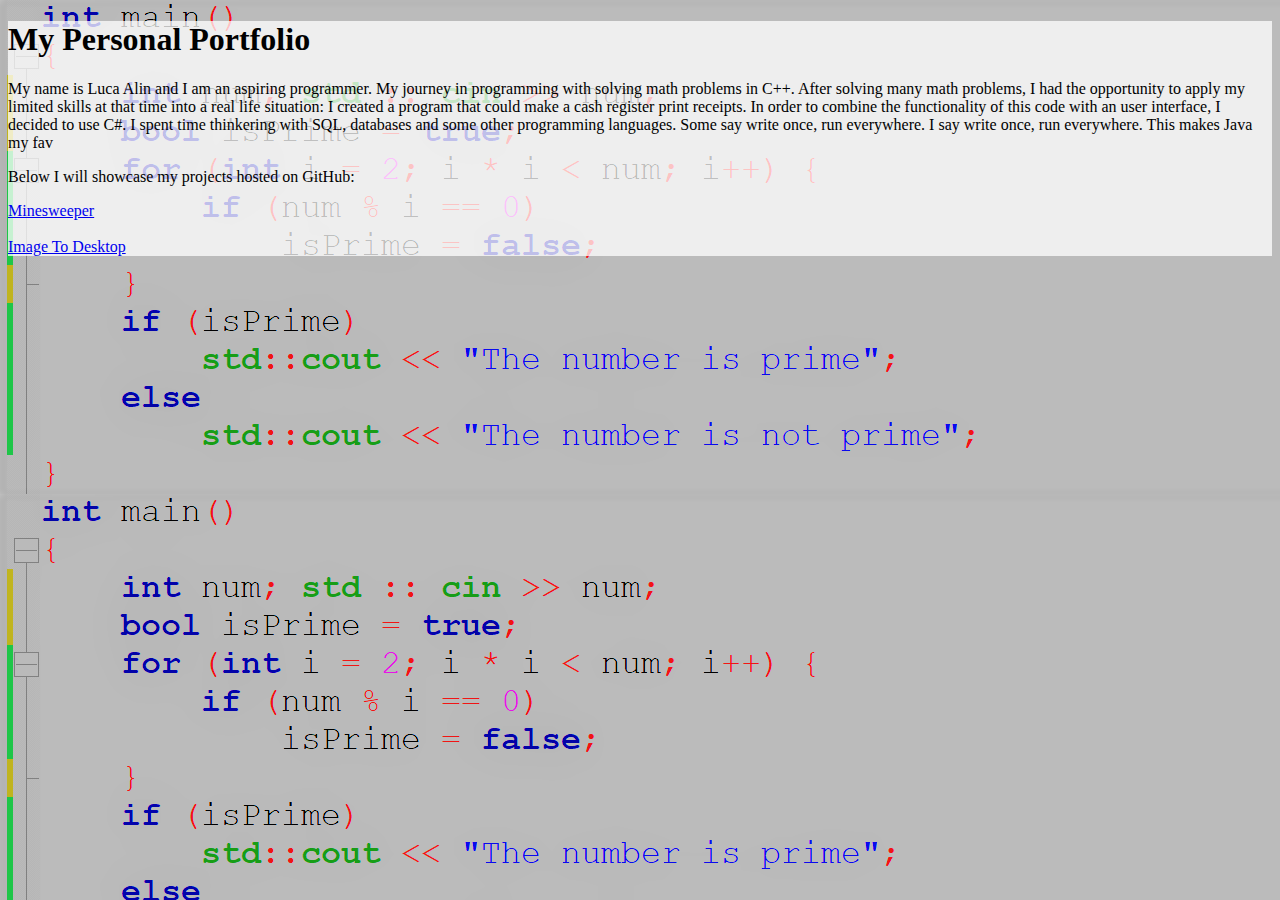
<file: index.html>
<!DOCTYPE html>
    <head>
            <link rel = "stylesheet" href="indexStyle.css"></link>
    </head>
    <body>
    <div>
        <h1>My Personal Portfolio</h1>
        <!-- image with a simple math problem in C++ -->

        <p>
            My name is Luca Alin and I am an aspiring programmer. My journey in
            programming with solving math problems in C++. After solving many math
            problems, I had the opportunity to apply my limited skills at that time
            into a real life situation: I created a program that could make a cash
            register print receipts. In order to combine the functionality of this code 
            with an user interface, I decided to use C#.
            I spent time thinkering with SQL, databases and some other programming languages.
            Some say write once, run everywhere. I say write once, run everywhere. This makes
            Java my fav
        </p>
        <p>
            Below I will showcase my projects hosted on GitHub:
        </p>
        
        <a href = "minesweeper.html" taget = "_blank">Minesweeper</a>

        <br><br>

        <a href = "imageToDesktop.html" taget = "_blank">Image To Desktop</a>

    </div>
    </body>
</html>
</file>
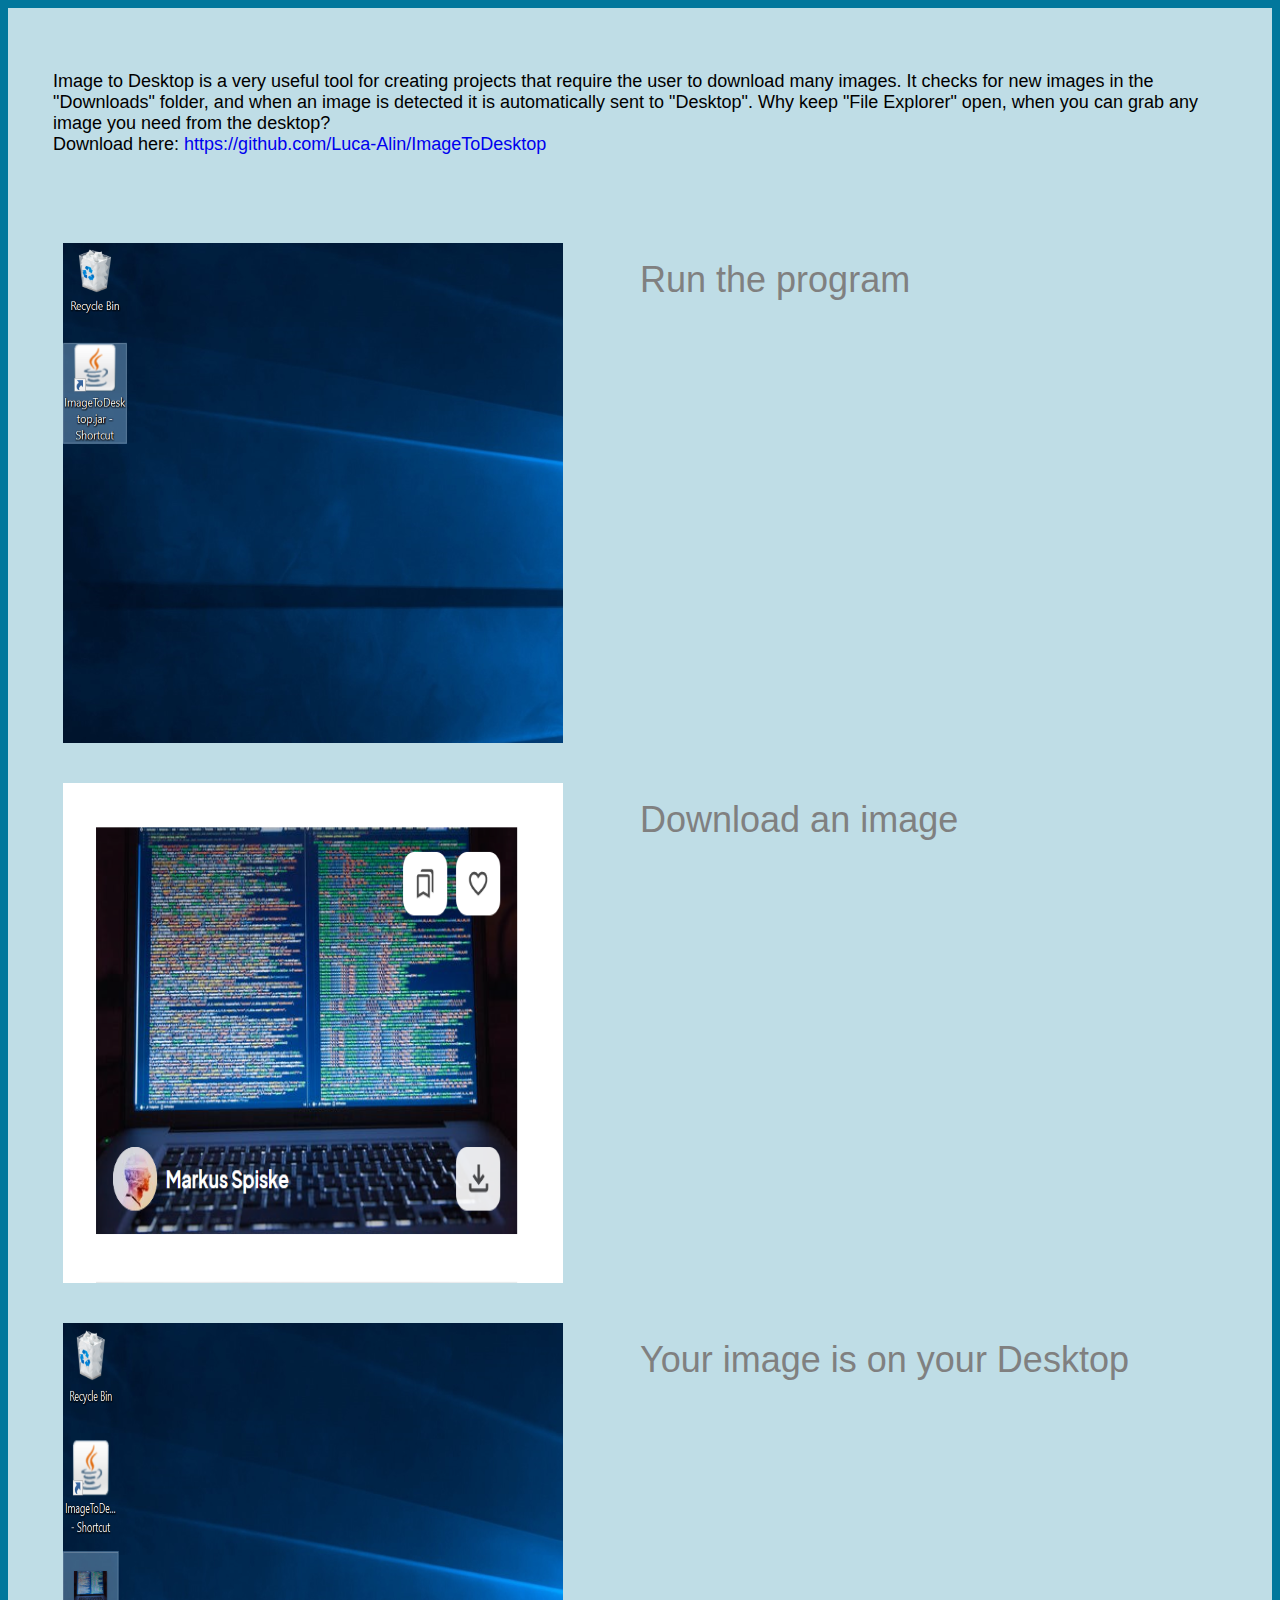
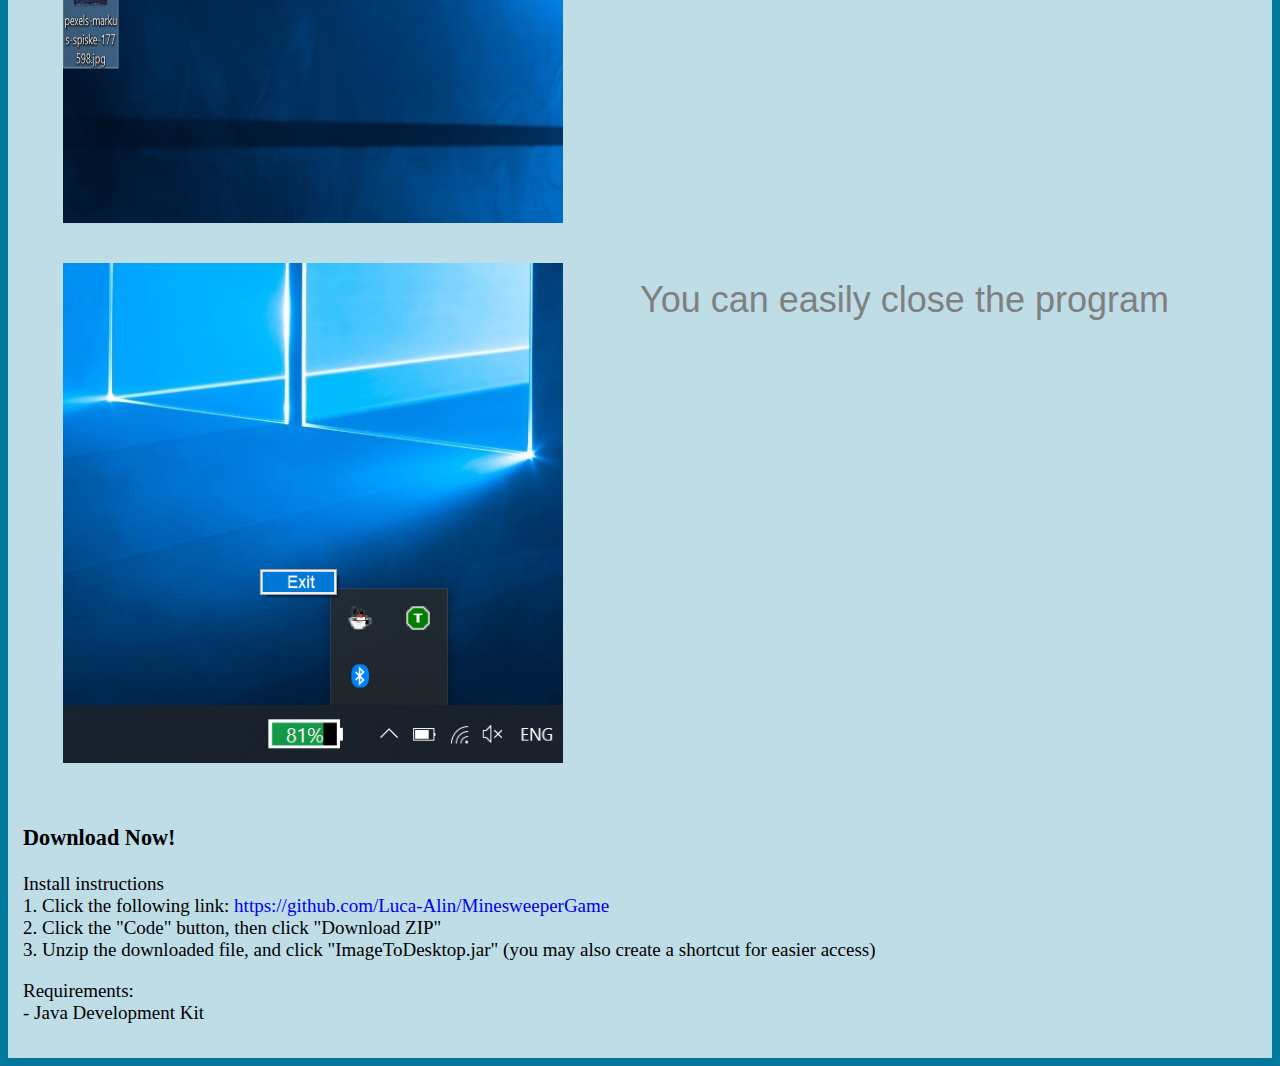
<file: imageToDesktop.html>
<!DOCTYPE html>
        <head>
            <link rel = "stylesheet" href="imageToDesktop.css"></link>
            <title>Image To Desktop</title>
            <link rel="icon" type="image/x-icon" href="imageToDesktopImages/icon.ico">
        </head>
    <body>
        <div id = "contentDiv">
        <p class = "simpleText"> Image to Desktop is a very useful tool for creating projects
                                that require the user to download many images. It checks for new
                                images in the "Downloads" folder, and when an image is detected it
                                is automatically sent to "Desktop". Why keep "File Explorer" open, 
                                when you can grab any image you need from the desktop?<br>
            Download here: <a href = "https://github.com/Luca-Alin/ImageToDesktop" target = "_blank">
                                                        https://github.com/Luca-Alin/ImageToDesktop</a>
        </p>


            <div id = "descriptionDiv">
            <img src = "imageToDesktopResources/Run.png" class = "img">
            <p class>
                Run the program
            </p>
            <img src = "imageToDesktopResources/Download.png" class = "img">
            <p class = "text">
                Download an image
            </p>
            <img src = "imageToDesktopResources/Desktop.png" class = "img">
            <p>
                Your image is on your Desktop
            </p>
            <img src = "imageToDesktopResources/Close.png" class = "img">
            <p>
                You can easily close the program
            </p>
            </div>


        <h3>Download Now!</h3>


        <p> Install instructions <br>
            1. Click the following link: <a href = "https://github.com/Luca-Alin/MinesweeperGame">https://github.com/Luca-Alin/MinesweeperGame</a><br>
            2. Click the "Code" button, then click "Download ZIP"<br>
            3. Unzip the downloaded file, and click "ImageToDesktop.jar" (you may also create a shortcut for
                                                                        easier access)
        </p>
        <p>
            Requirements: <br>
            - Java Development Kit
        </p>
        </div>
    </body>
</html>
</file>
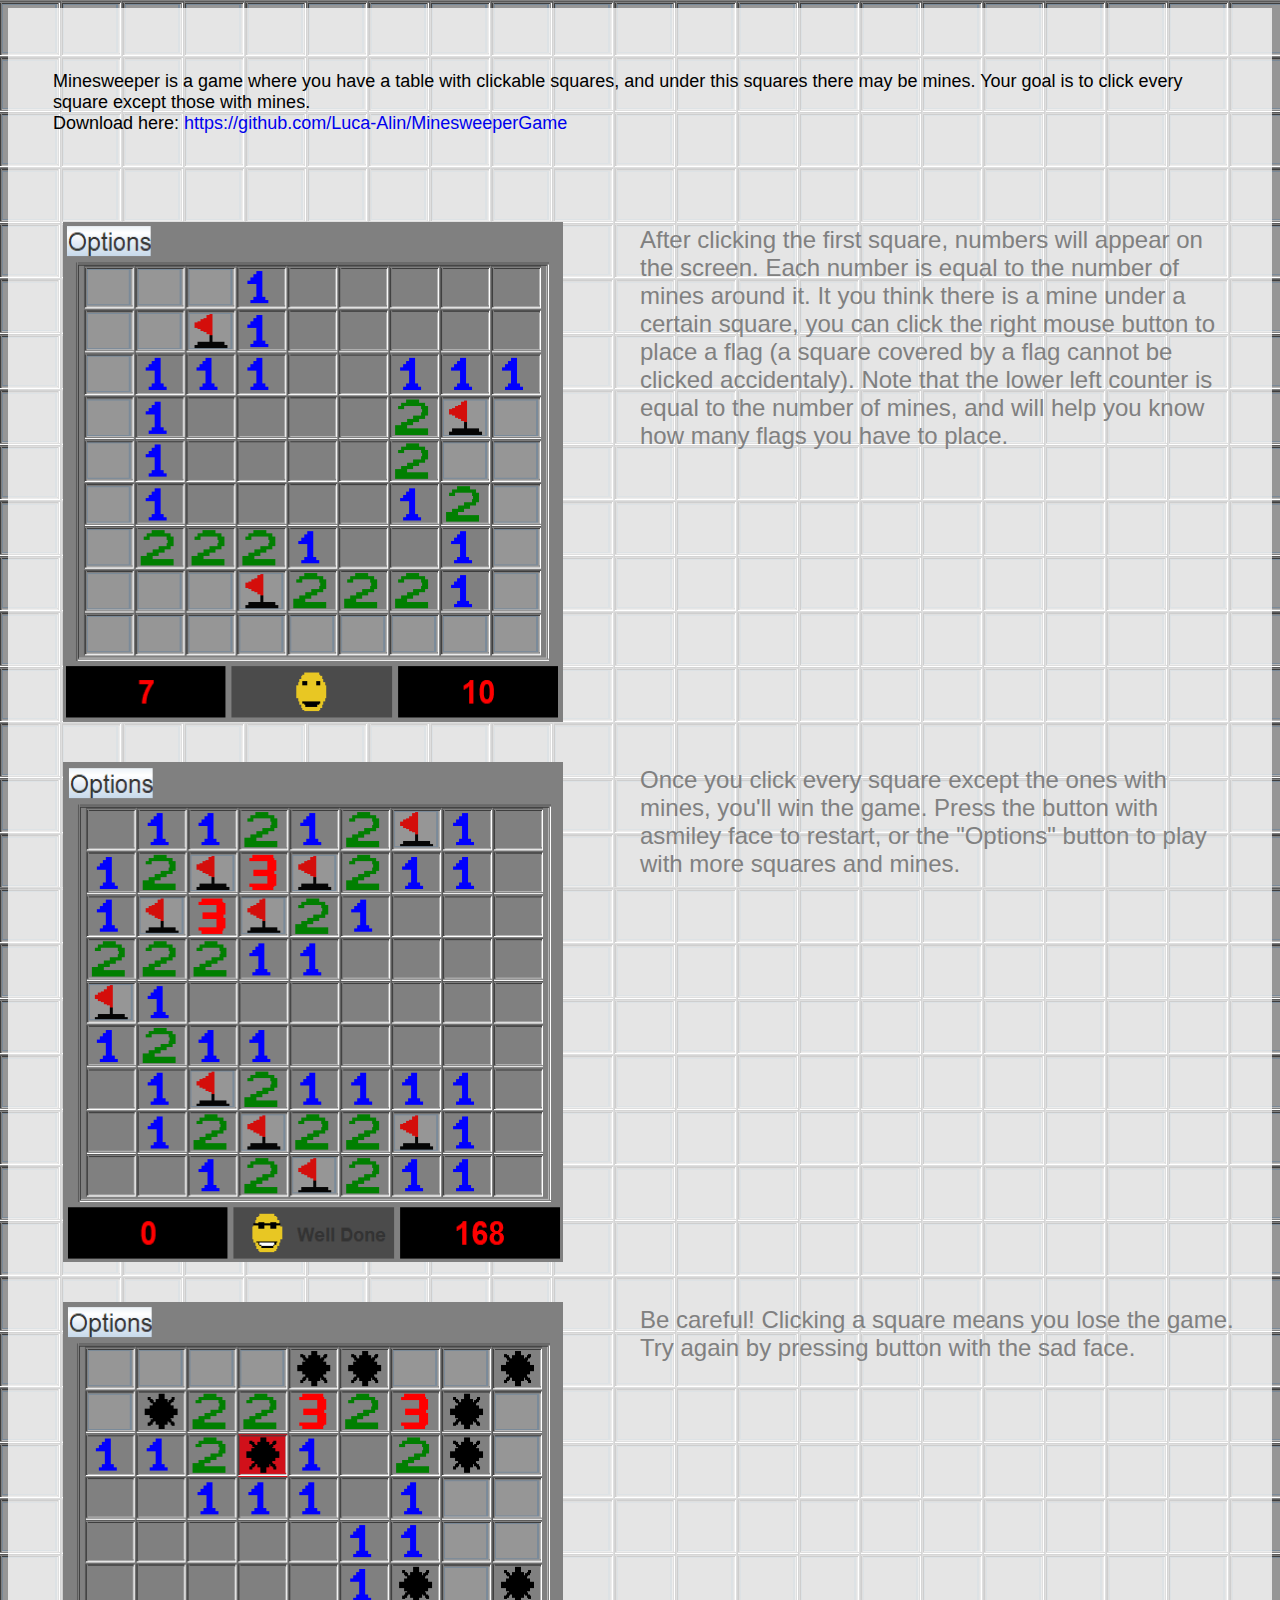
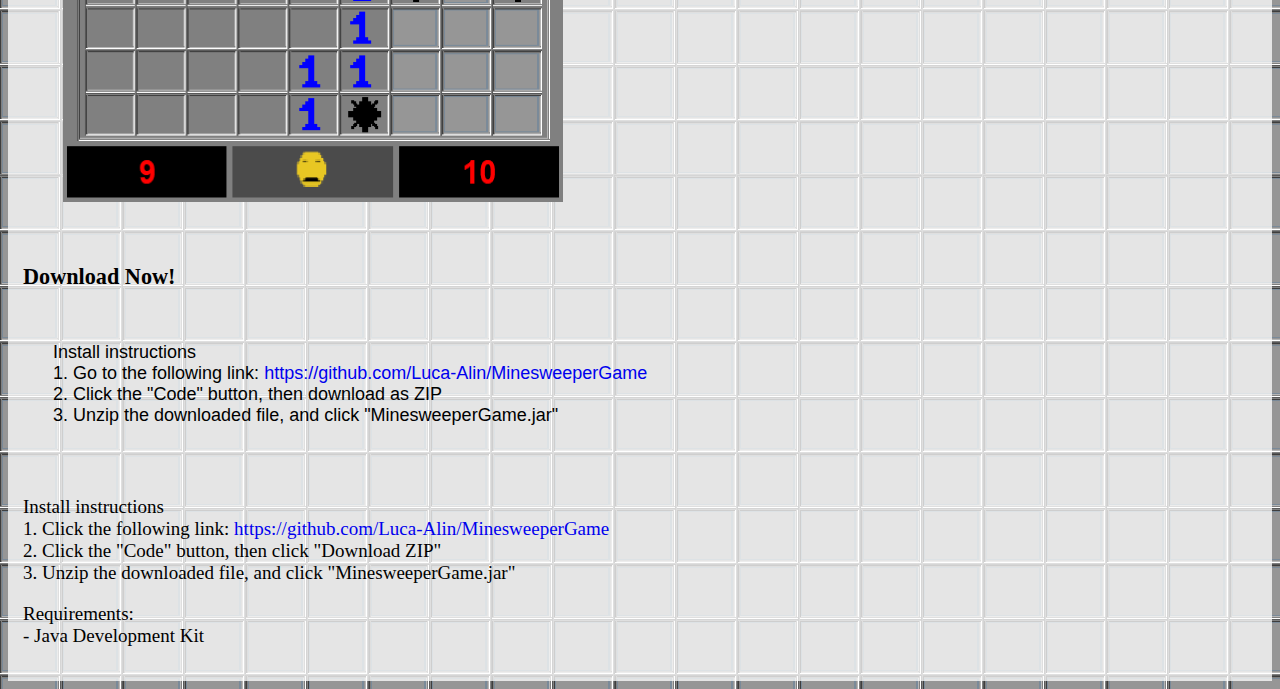
<file: minesweeper.html>
<!DOCTYPE html>
    <head>
        <link rel = "stylesheet" href="minesweeperStyle.css"></link>
        <title>Minesweeper</title>
        <link rel="icon" type="image/x-icon" href="minesweeperImages/icon.ico">
    </head>
    <body>
        <div id = "contentDiv">
        <p class = "simpleText"> Minesweeper is a game where you have a table with clickable squares, and
            under this squares there may be mines. Your goal is to click every square
            except those with mines.<br>
            Download here: <a href = "https://github.com/Luca-Alin/MinesweeperGame" target = "_blank">
                                                        https://github.com/Luca-Alin/MinesweeperGame</a>
        </p>


            <div id = "descriptionDiv">
            <img src = "minesweeperImages/minesweeper1.png" class = "img">
            <p class>
                After clicking the first square, numbers will appear on the screen. Each number is
                equal to the number of mines around it.
                It you think there is a mine under a certain square, you can click the right mouse 
                button to place a flag (a square covered by a flag cannot be clicked accidentaly).
                Note that the lower left counter is equal to the number of mines, and will help
                you know how many flags you have to place. 
            </p>
            <img src = "minesweeperImages/minesweeper3.png" class = "img">
            <p class = "text">
                Once you click every square except the ones with mines, you'll win the game.
                Press the button with asmiley face to restart, or the "Options" button to 
                play with more squares and mines.
            </p>
            <img src = "minesweeperImages/minesweeper2.png" class = "img">
            <p>
                Be careful! Clicking a square means you lose the game. Try again by pressing
                button with the sad face.
            </p>
            </div>


        <h3>Download Now!</h3>
        <p class = "simpleText"> Install instructions <br>
            1. Go to the following link: <a href = "https://github.com/Luca-Alin/MinesweeperGame">https://github.com/Luca-Alin/MinesweeperGame</a><br>
            2. Click the "Code" button, then download as ZIP<br>
            3. Unzip the downloaded file, and click "MinesweeperGame.jar"<br><br>

        <p> Install instructions <br>
            1. Click the following link: <a href = "https://github.com/Luca-Alin/MinesweeperGame">https://github.com/Luca-Alin/MinesweeperGame</a><br>
            2. Click the "Code" button, then click "Download ZIP"<br>
            3. Unzip the downloaded file, and click "MinesweeperGame.jar"
        </p>
        <p>
            Requirements: <br>
            - Java Development Kit
        </p>
        </div>
    </body>
</html>
</file>
<file: indexStyle.css>
body {
    background-image: url('indexImages/codeSnipet.png');
}

div {
    background-color: rgba(255, 255, 255, 0.75);
}
</file>
<file: imageToDesktop.css>
body {
    background-color: #01779c;
}

#contentDiv {
    background-color: rgba(255, 255, 255, 0.75);
    padding: 15px;
    font-size: 19px;
}

#descriptionDiv {
    display: grid;
    grid-template-columns: 50% 50%;
    padding: 20px;
    font-size: 36px;
    font-family: Arial, Helvetica, sans-serif;
    color:rgb(128, 128, 128);
}

img {
    margin: 20px;
}

.simpleText {
    font-size: 18px;
    font-family: Arial, Helvetica, sans-serif;
    padding: 30px;
}

a {
    text-decoration: none;
}
  
a:visited {
    color: blue;
}
  
a:hover {
    color: rgb(97, 97, 215);
}
  
a:active {
    color:red;
}
</file>
<file: minesweeperStyle.css>
body {
    background-image: url('minesweeperImages/minesweeperBackground.png');
}

#contentDiv {
    background-color: rgba(255, 255, 255, 0.75);
    padding: 15px;
    font-size: 19px;
}

#descriptionDiv {
    display: grid;
    grid-template-columns: 50% 50%;
    padding: 20px;
    font-size: 24px;
    font-family: Arial, Helvetica, sans-serif;
    color:rgb(128, 128, 128);
}

img {
    margin: 20px;
}

.simpleText {
    font-size: 18px;
    font-family: Arial, Helvetica, sans-serif;
    padding: 30px;
}

a {
    text-decoration: none;
}
  
a:visited {
    color: blue;
}
  
a:hover {
    color: rgb(97, 97, 215);
}
  
a:active {
    color:red;
}
</file>
